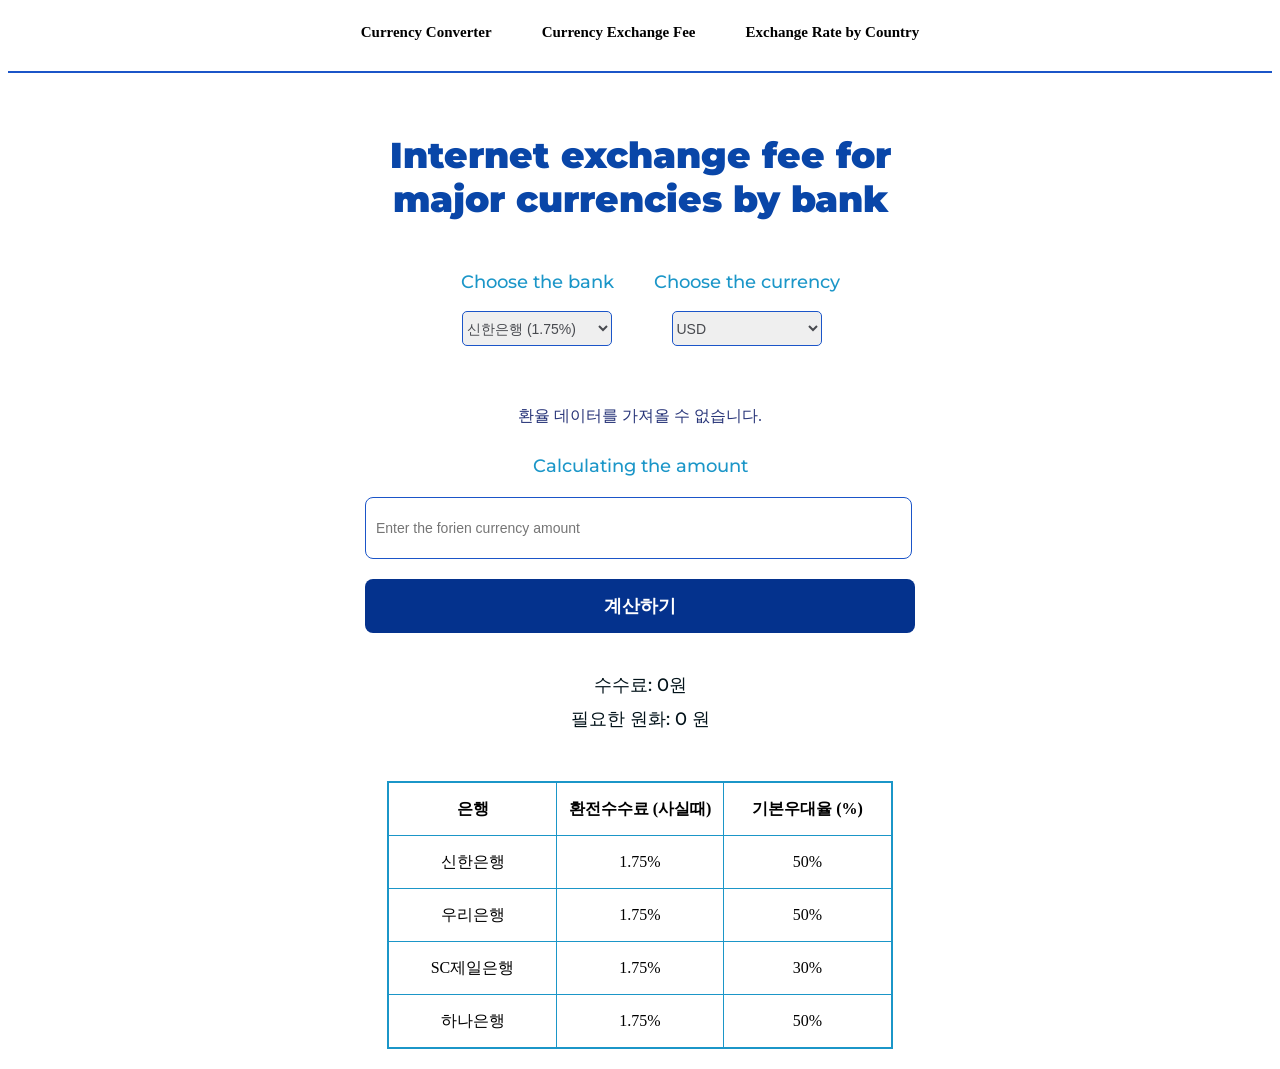
<file: currencyExchangeFee.html>
<!DOCTYPE html>
<html lang="ko">
<head>
  <meta charset="UTF-8">
  <meta name="viewport" content="width=device-width, initial-scale=1.0">
  <title>환전 수수료</title>
  <link rel="stylesheet" href="Fee.css">
  <link rel="preconnect" href="https://fonts.googleapis.com">
  <link rel="preconnect" href="https://fonts.gstatic.com" crossorigin>
  <link href="https://fonts.googleapis.com/css2?family=Noto+Sans+KR:wght@400;700&display=swap" rel="stylesheet">
  <link href="https://fonts.googleapis.com/css2?family=Montserrat:wght@400;700&display=swap" rel="stylesheet">
</head>
<body>
  <div id="wrap">
    <nav>
        <ul>
            <li class="nav-item"><a href="index.html" class="nav-link">Currency Converter</a></li>
            <li class="nav-item"><a href="currencyExchangeFee.html" class="nav-link">Currency Exchange Fee</a></li>
            <li class="nav-item"><a href="by_country.html" class="nav-link">Exchange Rate by Country</a></li>
        </ul>
    </nav>
</div>
  <h2 class="login-title">Internet exchange fee for <br> major currencies by bank
  </h2>
<div class="login">
  <br><br><br>
  <div>
    <label for="bank" class="subtitle">Choose the bank</label>
  <br><br>
  <select id="bank" class="select">
      <option value="0.0175">신한은행 (1.75%)</option>
      <option value="0.0175">우리은행 (1.75%)</option>
      <option value="0.0175">SC제일은행 (1.75%)</option>
      <option value="0.0175">하나은행 (1.75%)</option>
  </select>
  </div>
  <br><br>
  <div>
    <label for="currency" class="subtitle">Choose the currency</label><br><br>
    <select class="select" id="currency">
      <option value="AED">AED</option>
      <option value="ARS">ARS</option>
      <option value="AUD">AUD</option>
      <option value="BGN">BGN</option>
      <option value="BRL">BRL</option>
      <option value="BSD">BSD</option>
      <option value="CAD">CAD</option>
      <option value="CHF">CHF</option>
      <option value="CLP">CLP</option>
      <option value="CNY">CNY</option>
      <option value="COP">COP</option>
      <option value="CZK">CZK</option>
      <option value="DKK">DKK</option>
      <option value="DOP">DOP</option>
      <option value="EGP">EGP</option>
      <option value="EUR">EUR</option>
      <option value="FJD">FJD</option>
      <option value="GBP">GBP</option>
      <option value="GTQ">GTQ</option>
      <option value="HKD">HKD</option>
      <option value="HRK">HRK</option>
      <option value="HUF">HUF</option>
      <option value="IDR">IDR</option>
      <option value="ILS">ILS</option>
      <option value="INR">INR</option>
      <option value="ISK">ISK</option>
      <option value="JPY">JPY</option>
      <option value="KRW">KRW</option>
      <option value="KZT">KZT</option>
      <option value="MXN">MXN</option>
      <option value="MYR">MYR</option>
      <option value="NOK">NOK</option>
      <option value="NZD">NZD</option>
      <option value="PAB">PAB</option>
      <option value="PEN">PEN</option>
      <option value="PHP">PHP</option>
      <option value="PKR">PKR</option>
      <option value="PLN">PLN</option>
      <option value="PYG">PYG</option>
      <option value="RON">RON</option>
      <option value="RUB">RUB</option>
      <option value="SAR">SAR</option>
      <option value="SEK">SEK</option>
      <option value="SGD">SGD</option>
      <option value="THB">THB</option>
      <option value="TRY">TRY</option>
      <option value="TWD">TWD</option>
      <option value="UAH">UAH</option>
      <option value="USD" selected>USD</option>
      <option value="UYU">UYU</option>
      <option value="VND">VND</option>
      <option value="ZAR">ZAR</option>
    </select>
  </div>
</div>
<div class="enter">
  <div id="rate" class="rate"></div>
  <br>
  <label for="amount" class="subtitle">Calculating the amount</label>
  <input type="number" id="amount" placeholder="Enter the forien currency amount" min="0" class="input">
  <button onclick="calculateTotalCost()">계산하기</button>
  <h3 id="feeResult" class="final">수수료: 0원</h3>
  <h3 id="result" class="final">필요한 원화: 0 원</h3></div>

<table>
  <tr>
      <th>은행</th>
      <th>환전수수료 (사실때)</th>
      <th>기본우대율 (%)</th>
  </tr>
  <tr>
      <td>신한은행</td>
      <td>1.75%</td>
      <td>50%</td>
  </tr>
  <tr>
      <td>우리은행</td>
      <td>1.75%</td>
      <td>50%</td>
  </tr>
  <tr>
      <td>SC제일은행</td>
      <td>1.75%</td>
      <td>30%</td>
  </tr>
  <tr>
      <td>하나은행</td>
      <td>1.75%</td>
      <td>50%</td>
  </tr>
</table>
<script src="fee.js"></script>
</file>
<file: Fee.css>
table{
  width: 40%;
  margin: 20px auto;
  border-collapse: collapse;
  border: 2px solid #1b96c8;
  }  /*이중선 제거*/
 th,td{
      width: 100px;
      height: 50px;
      text-align: center;
      border: 1px solid #1b96c8;
      
      vertical-align: top;	/* 위 */
      vertical-align: bottom;   /* 아래 */
      vertical-align: middle;   /* 가운데 */
    }

    .login-title {
      font-family: 'Montserrat', sans-serif;
      font-size: 36px;
      font-weight: 1000;
      margin: 60px 0 30px;
      color: #0946a8;
      text-align: center;
    }

    .select {
      font-size: 14px;
      color: #484a4f;
      width: 150px;
      height: 35px;
      border-color: #1b55c8;
      border-radius: 5px;
      border: 0px auto;
      
    
    }

    .subtitle {
      font-family: 'Montserrat', sans-serif;
      font-size: 18px;
      font-weight: 500;
      margin: 40px 0;
   
      color: #1b96c8;
      text-align: center;
    }

    input {
      border: 1px solid #1b55c8;
      color: #0b3281;
      display: block;
      font-size: 14px;
      margin: 20px 0px;
      width: 100%;
      line-height: 36px;
      border-radius: 8px;
      padding: 12px 10px;
      justify-content: center;
      max-width: 525px;

    }

    
button {
  background-color: #04328d;
  border: none;
  color: #ffffff;
  display: block;
  font-size: 18px;
  font-weight: 700;
  margin: 20px 0px 40px;
  width: 100%;
  border-radius: 8px;
  padding: 15px 0px;
  text-align: center;
  justify-content: center;
  max-width: 550px;
}



.login {
  margin: 50px auto 20px;
  width: 550px;
  display: flex;
  gap:20px;
  text-align: center;
  justify-content: center;
}

.rate {
  color: #283579;
  font-size: 18px;
  padding: 0 0px;
  font-size: 16px;
  padding: 10px 0px;
  text-align: center;
}

nav {
  padding: 15px 0 30px;
  border-bottom: 2px solid #1b55c8;
}

nav ul {
  display: flex; /* 가로 정렬 */
  justify-content: center; /* 중앙 정렬 */
  gap: 20px; /* 항목 사이 간격 */
  list-style: none; /* 기본 리스트 스타일 제거 */
  padding: 0;
  margin: 0;
}

nav ul li {
  display: inline-block;
}

nav ul li a {
  text-decoration: none;
  font-size: 15px;
  font-weight: bold;
  color: black;
  padding: 10px 15px;
  transition: 0.3s ease-in-out;
}

nav ul li a:hover {
  color: #1b55c8;
}

.final {
  font-family: 'Montserrat', sans-serif;
  font-size: 18px;
  font-weight: 500;
  margin: 10px 0;

  color: #03131a;
}

.enter {
  margin: 50px auto;
  width: 550px;
  justify-content: center;
  text-align: center;
  align-items: center;
  display: felx;
}
</file>
